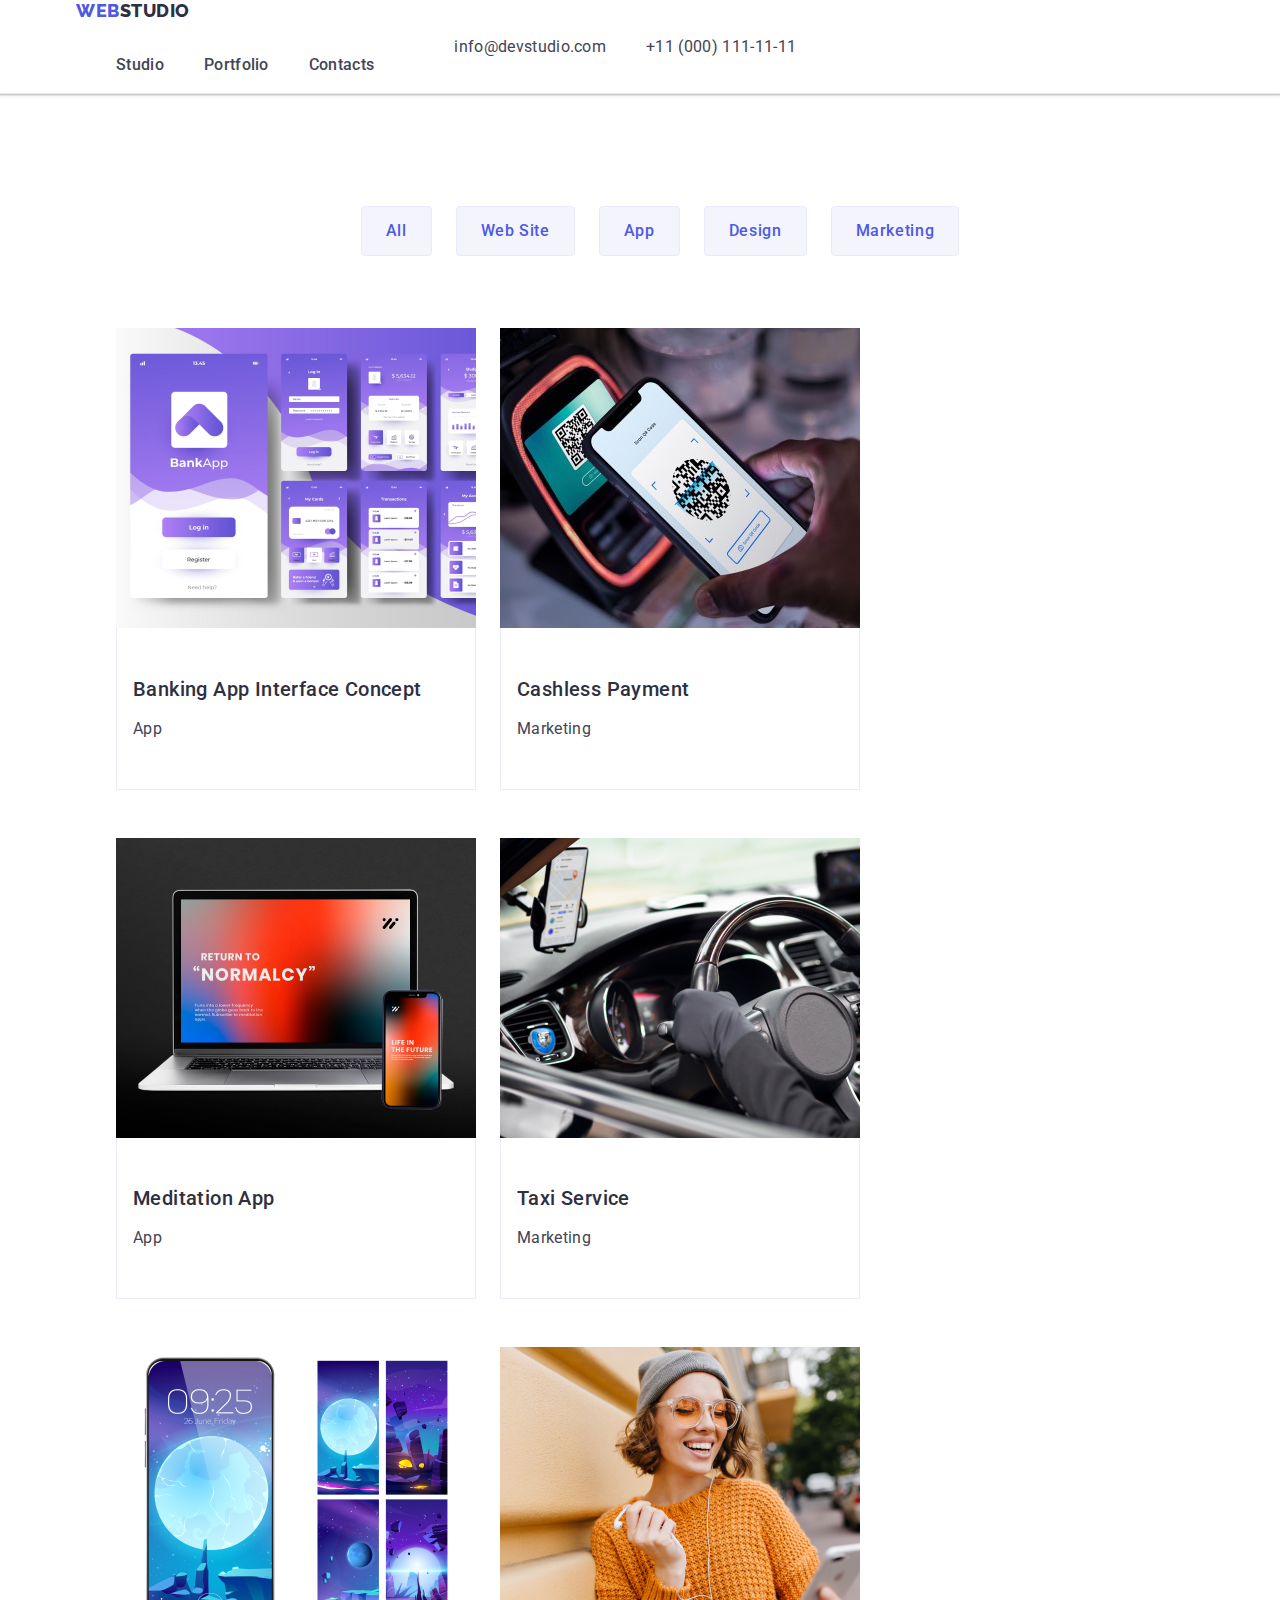
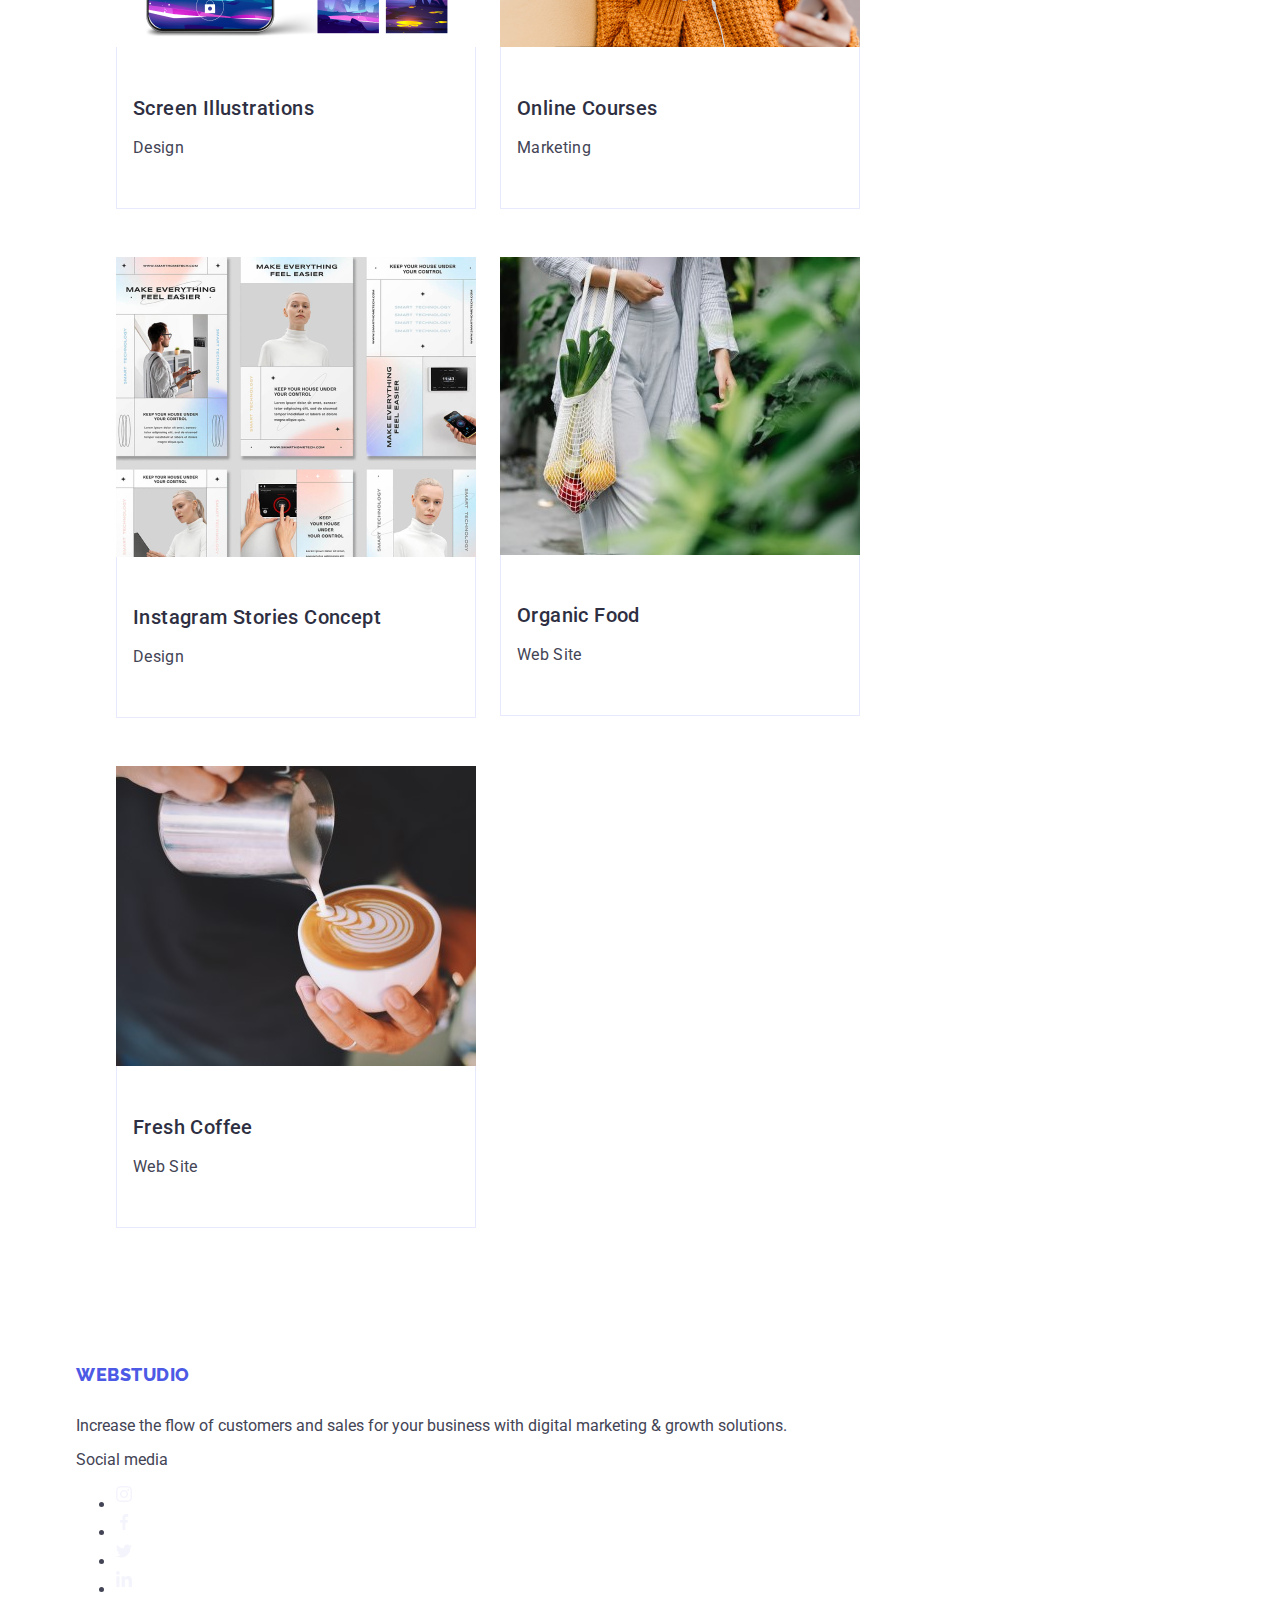
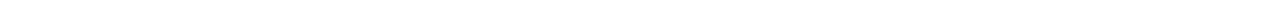
<file: portfolio.html>
<!DOCTYPE html>
<html lang="en">
  <head>
    <meta charset="UTF-8">
    <meta name="viewport" content="width=device-width, initial-scale=1.0">
    <title>Document</title>
    <link rel="fonts" href="https://fonts.googleapis.com">
    <link rel="fonts" href="https://fonts.gstatic.com">
    <link
      href="https://fonts.googleapis.com/css?family=Raleway" rel="stylesheet">
    <link
      href="https://fonts.googleapis.com/css?family=Roboto" rel="stylesheet">
    <link
      rel="stylesheet"
      href="https://cdnjs.cloudflare.com/ajax/libs/modern-normalize/1.0.0/modern-normalize.min.css">
    <link rel="stylesheet" href="css/style.css">
  </head>
  <body>
    <header class="header-style">
      <div class="div-style container">
        <nav class="nav-style">
          <a class="logo-style link" href="./index.html"
            >Web<span class="inside-logo">Studio</span></a
          >
          <!-- This is the menu area -->
          <ul class="list menustyle-ul">
            <li class="menustyle-li">
              <a
                class="link-style link"
                href="./index.html"
                >Studio</a
              >
            </li>
            <li class="menustyle-li">
              <a
                class="link-style link"
                href="./portfolio.html"
                >Portfolio</a
              >
            </li>
            <li class="menustyle-li">
              <a class="link-style link" href=""
                >Contacts</a
              >
            </li>
          </ul>
        </nav>
        <address class="address-style">
          <ul class="list address-style-ul">
            <li>
              <a class="contacts-color link" href="mailto:info@devstudio.com"
                >info@devstudio.com</a
              >
            </li>
            <li>
              <a class="contacts-color link" href="tel:+110001111111"
                >+11 (000) 111-11-11</a
              >
            </li>
          </ul>
        </address>
      </div>
    </header>
    <!--This is Main,  with one section only, BUTTONS -->
    <main>
      <section class="portfoliosection-hwthree">
        <div class="container">
          <h1 class="visually-hidden">This is Portfolio Header</h1>
          <ul class="list portfoliobuttonlist">
            <li class="portfoliobutton-li">
              <button
                class="portfoliobutton-style portfoliobuttonstyle-hwthree"
                type="button"
              >
                All
              </button>
            </li>
            <li class="portfoliobutton-li">
              <button
                class="portfoliobutton-style portfoliobuttonstyle-hwthree"
                type="button"
              >
                Web Site
              </button>
            </li>
            <li class="portfoliobutton-li">
              <button
                class="portfoliobutton-style portfoliobuttonstyle-hwthree"
                type="button"
              >
                App
              </button>
            </li>
            <li class="portfoliobutton-li">
              <button
                class="portfoliobutton-style portfoliobuttonstyle-hwthree"
                type="button"
              >
                Design
              </button>
            </li>
            <li class="portfoliobutton-li">
              <button
                class="portfoliobutton-style portfoliobuttonstyle-hwthree"
                type="button"
              >
                Marketing
              </button>
            </li>
          </ul>
          <!--  Ths is the images part -->
          <ul class="list portfolioservices-list-ul">
            <li class="portfolio">
              <a class="link portfoliolink-hwfour" href=""
                ><img src="./images/picone.jpg" alt="pic-one" width="360">
                <div class="portfoliolist-container">
                  <h2 class="portfolio-headers portfolioheaders-hwthree">
                    Banking App Interface Concept
                  </h2>
                  <p class="portfolio-p">App</p>
                </div>
              </a>
            </li>

            <li class="portfolio">
              <a class="link portfoliolink-hwfour" href=""
                ><img src="./images/pictwo.jpg" alt="pic-two" width="360">
                <div class="portfoliolist-container">
                  <h2 class="portfolio-headers portfolioheaders-hwthree">
                    Cashless Payment
                  </h2>
                  <p class="portfolio-p">Marketing</p>
                </div>
              </a>
            </li>

            <li class="portfolio">
              <a class="link portfoliolink-hwfour" href=""
                ><img src="./images/picthree.jpg" alt="pic-three" width="360">
                <div class="portfoliolist-container">
                  <h2 class="portfolio-headers portfolioheaders-hwthree">
                    Meditation App
                  </h2>

                  <p class="portfolio-p">App</p>
                </div></a
              >
            </li>

            <li class="portfolio">
              <a class="link portfoliolink-hwfour" href=""
                ><img src="./images/picfour.jpg" alt="pic-four" width="360">

                <div class="portfoliolist-container">
                  <h2 class="portfolio-headers portfolioheaders-hwthree">
                    Taxi Service
                  </h2>

                  <p class="portfolio-p">Marketing</p>
                </div></a
              >
            </li>

            <li class="portfolio">
              <a class="link portfoliolink-hwfour" href=""
                ><img src="./images/picfive.jpg" alt="pic-five" width="360">
                <div class="portfoliolist-container">
                  <h2 class="portfolio-headers portfolioheaders-hwthree">
                    Screen Illustrations
                  </h2>
                  <p class="portfolio-p">Design</p>
                </div></a
              >
            </li>

            <li class="portfolio">
              <a class="link portfoliolink-hwfour" href=""
                ><img src="./images/picsix.jpg" alt="pic-six" width="360">
                <div class="portfoliolist-container">
                  <h2 class="portfolio-headers portfolioheaders-hwthree">
                    Online Courses
                  </h2>

                  <p class="portfolio-p">Marketing</p>
                </div></a
              >
            </li>
            <li class="portfolio">
              <a class="link portfoliolink-hwfour" href=""
                ><img src="./images/picseven.jpg" alt="pic-seven" width="360">
                <div class="portfoliolist-container">
                  <h2 class="portfolio-headers portfolioheaders-hwthree">
                    Instagram Stories Concept
                  </h2>

                  <p class="portfolio-p">Design</p>
                </div></a
              >
            </li>
            <li class="portfolio">
              <a class="link portfoliolink-hwfour" href=""
                ><img src="./images/piceight.jpg" alt="pic-eight" width="360">
                <div class="portfoliolist-container">
                  <h2 class="portfolio-headers portfolioheaders-hwthree">
                    Organic Food
                  </h2>

                  <p class="portfolio-p">Web Site</p>
                </div></a
              >
            </li>
            <li class="portfolio">
              <a class="link portfoliolink-hwfour" href=""
                ><img src="./images/picnine.jpg" alt="pic-nine" width="360">
                <div class="portfoliolist-container">
                  <h2 class="portfolio-headers portfolioheaders-hwthree">
                    Fresh Coffee
                  </h2>

                  <p class="portfolio-p">Web Site</p>
                </div></a
              >
            </li>
          </ul>
        </div>
      </section>
    </main>
  <!-- this is footer -->
  <footer class="footer-style">
    <div class="container footerdiv-hwfour">
      <div class="footerlogopardiv">
      <a class="logo-style link footerlink-hwthree" href="./index.html"
        >Web<span class="footerinside-logo">Studio</span></a
      >
      <p class="footer-paragraph footer-p-hwthree">
        Increase the flow of customers and sales for your business with
        digital marketing & growth solutions.
      </p>
      </div>
<div class="footerdiv-hwfour">
<p class="footersocmedstyle-hwfour">Social media</p>

<ul class="footer-ul-hwfour">
<li class="footer-li-hwfour"><a class="footersocialslink"><svg class="footersvgli-hwfour" width="24" height="24"><use href="./images/icons.svg#instagram"></use></svg></a></li>

<li class="footer-li-hwfour"><a class="footersocialslink"><svg class="footersvgli-hwfour" width="24" height="24"><use href="./images/icons.svg#facebook"></use></svg></a></li>

<li class="footer-li-hwfour"><a class="footersocialslink"><svg class="footersvgli-hwfour" width="24" height="24"><use href="./images/icons.svg#twitter"></use></svg></a></li>

<li class="footer-li-hwfour"><a class="footersocialslink"><svg class="footersvgli-hwfour" width="24" height="24"><use href="./images/icons.svg#linkedin"></use></svg></a></li>

</ul>


</div>

    </div>
  </footer>
</body>
</html>
</file>
<file: css/style.css>
/* root vars */
:root {
    --white: #fff;
    --lightgrayishblueone: #e7e9fc;
    --lightgrayishbluetwo: #f4f4fd; /* formerly socmend color */
    --darkgrayishblue: #8e8f99; /* formerly secfivelinkcolor */
    --softblueone: 4d5ae5; /* formerly blue */
    --anotherblue: 404bbf; 
    --moderateblue:  #4d5ae5;
    --skygreen: 31d0aa;
    --verydarkgrayishblue:#2e2f42;
  }

/* DEFAULT CLASSES */
.link { text-decoration: none;}

.link:hover,
:focus,
:active {
  color: #404bbf;
}

.inside-logo {color: var(--verydarkgrayishblue);}

.list {list-style: none;}

.link-style {
  font-weight: 500;
  line-height: 1.5;
  letter-spacing: 0.02em;
  color: var(--verydarkgrayishblue)
  /*--hw3--*/
  padding: 24px 0;
}

.link-style:hover {color: #404bbf;}
.link-style:focus {color: #404bbf;}
.link-style:active {color: #404bbf;}

.address-style {
  font-style: normal;
  line-height: 1.5;
  letter-spacing: 0.02em;
}

.contacts-color { color: #434455;}

.contacts-color:hover { color: #404bbf;}
.contacts-color:focus { color: #404bbf;}
.contacts-color:active { color: #404bbf;}

body {
  font-family: Roboto, sans-serif;
  color: #434455;
  background-color: #ffffff;
}
/* header - for both index and porfolio */
.logo-style {
    font-family: "Raleway", sans-serif;
    font-weight: 800;
    font-size: 18px;
    line-height: 1.17;
    letter-spacing: 0.03em;
    text-transform: uppercase;
    color: #4d5ae5;
    /*--hw3--*/
    margin-right: 76px;
    display: inline-block;
    margin-bottom: 16px;
  }
  
  .header-style {border-bottom: 1px solid #e7e9fc;}
  
  .div-style {display: flex;}
  
  .container {
    width: 1158px;
    margin: 0 auto;
    padding-left: 15px;
    padding-right: 15px;
    align-items: center;  
  }
  
  .menustyle-ul {
    display: flex;
    margin-right: 40px;
    gap: 40px;
  }
  
  
  
  .menustyle-li { gap: 40px;}
  .link-style-hwthree {padding: 24px 0 24px;}
  .list-style-hwthree {
    gap: 40px;
    margin-right: 40px;
    margin-right: 0;
  }
  /*hw3*/
  .address-style-ul {
    display: flex;
    gap: 40px;
  }
  
  img {display: block;}

  .header-style {
    box-shadow: 
    0px 1px 6px rgba(46, 47, 66, 0.08),
    0px 1px 1px rgba(46, 47, 66, 0.16), 0px 2px 1px rgba(46, 47, 66, 0.08);
  }
  

/* INDEX - first section */
.first-section {
    background-color: var(--verydarkgrayishblue);
  /*--hw3--*/
    padding: 188px 0 188px;
    justify-content: center;
    align-items: center;
    margin: auto 0;
  /*--hw4--*/
    background-image: linear-gradient(rgba(46, 47, 66, 0.7), rgba(46, 47, 66, 0.7)),
  url(../images/seconebgimg.jpg);
  max-width: 1440px;
  background-repeat: no-repeat;
  background-position: center;
  background-size: cover;
  }
  
  .first-section-header {
    font-size: 56px;
    line-height: 1.07;
    text-align: center;
    letter-spacing: 0.02em;
    color: #ffffff;
  /*--hw3--*/
    max-width: 496px;
    align-items: center;
    display: flex;
    flex-direction: column;
    margin: 0 auto;
  }

  .first-section-button {
    background-color: #4d5ae5;
    font-family: Roboto, sans-serif;
    color: #434455;
    font-weight: 500;
    font-size: 16px;
    line-height: 1.5;
    letter-spacing: 0.04em;
    color: #ffffff;
  /*--hw3--*/
    display: block;
    min-width: 169px;
    height: 56px;
    border: none;
    background-color: #4d5ae5;
    border-radius: 4px;
    justify-content: center;
    cursor: pointer;
    justify-content: center;
    margin: 0 auto;
  }
  
  .portfoliobutton-li :focus,
  .portfoliobutton-li :hover {
    background-color: var(--ocean);
    color: var(white);
    border: 1px solid transparent;
    cursor: pointer;
    box-shadow: 0px 3px 1px rgba(0, 0, 0, 0.1), 0px 2px 1px rgba(0, 0, 0, 0.08), 0px 2px 2px rgba(0, 0, 0, 0.12);
  }
  
  .firstsec-button {
    display: block;
    min-width: 169px;
    height: 56px;
    border: none;
    background-color: #4d5ae5;
    border-radius: 4px;
    justify-content: center;
  }
  .firstsec-button {
    cursor: pointer;
    justify-content: center;
    margin: 0 auto;
  }

/* INDEX - second section */
.visually-hidden {
    position: absolute;
    width: 1px;
    height: 1px;
    margin: -1px;
    border: 0;
    padding: 0;
  
    white-space: nowrap;
    clip-path: inset(100%);
    clip: rect(0 0 0 0);
    overflow: hidden;
    outline: 0;
    outline-offset: 0;
  }
  
  .second-section-hwthree {  padding: 120px 0 120px;}
  
  .sectiontwo-ul {
    display: flex;
    gap: 24px;
    margin-right: 24px;
    padding: 0;
  /*--hw3--*/
    text-align: center;
    margin-bottom: 8px;
  }
  
  .features-item {  width: calc((100% - 72px) / 4);}
  
  .features-item :last-child {  margin-right: 0;}
  
  .section-two-headers-hwthree {  margin-bottom: 8px;}
  
  .section-two-headers {
    font-weight: 500;
    font-size: 20px;
    line-height: 1.2;
    letter-spacing: 0.02em;
    color: var(--verydarkgrayishblue);
  /*--hw3--*/
    margin-bottom: 8px;
  }
  
  .section-two-paragraphs {
    font-size: 16px;
    line-height: 1.5;
    letter-spacing: 0.02em;
    margin-bottom: 8px;
  }

/* INDEX - third section */
.section-three-header {
    font-size: 36px;
    line-height: 1.11;
    text-align: center;
    letter-spacing: 0.02em;
    text-transform: capitalize;
    color: var(--verydarkgrayishblue);
  /*--hw3--*/
    margin-bottom: 72px;
  }

  .third-sec-hwthree {
    padding-bottom: 120px;
  }
  
  .secthree-ul-list-style {
    display: flex;
    gap: 24px;
  }
  
  .secthree-list-style-hwthree {
    flex-basis: calc((100% - 48px) / 3);
  }
/* INDEX - fourth section */
.fourth-section {
    background-color: #f4f4fd;
  }
  
  .fourth-section-header {
    font-size: 36px;
    line-height: 1.11;
    text-align: center;
    letter-spacing: 0.02em;
    text-transform: capitalize;
    color: var(--verydarkgrayishblue);
    background-color: #ffffff;
  /*--hw3--*/
    margin-bottom: 72px;
  }
  
  .employee-bgcolor {
    background-color: #ffffff;
  }
  
  .fourthsectionemployee-name {
    font-weight: 500;
    font-size: 20px;
    line-height: 1.2;
    letter-spacing: 0.02em;
    color: var(--verydarkgrayishblue);
  }
  
  .fourthsectionemployee-position {
    font-size: 16px;
    line-height: 1.5;
    letter-spacing: 0.02em;
    color: #434455;
   /*--hw3--*/
    text-align: center;
  }

  .fourth-section {
    padding: 120px 0;
  }
  
  .fourth-section-header-hwthree {
   
  }
  
  .fourth-section-ul-hwthree {
    display: flex;
    gap: 24px;
  }
  
  .employeeliststyle-hwthree {
    border-radius: 0px 0px 4px 4px;
    box-shadow: 0px 1px 6px rgba(46, 47, 66, 0.08),
    0px 1px 1px rgba(46, 47, 66, 0.16), 0px 2px 1px rgba(46, 47, 66, 0.08);
   /*--hw3--*/
    background-color: #ffffff;
  }
  .employeedivstyle-hwthree {
    padding: 32px 0;
  }

  .employess-socials-hwfour {

    display: flex;
    justify-content: center;
    gap: 24px;
    list-style: none;
  }
  
  .socialsstyle-hwfour {
    width: 40px;
    height: 40px;
  }
  
  .socialslink-hwfour {
  width: 100%;
  height: 100%;
  background-color:  #4d5ae5;
  border-radius: 50%;
  display: flex;
  align-items: center;
  justify-content: center;
  }
  
  .socialslink-hwfour:hover,
  .socialslink-hwfour:focus {background-color:#404bbf;}
  
  .svgstylesecfour-hwfour {
    fill: var(--socmedcolor);
  }
  
/* INDEX - fifth section */
.secfive-hwfour {
  padding-top: 120px;
  padding-bottom: 120px;
}
.secfiveheader-hwfour {
font-size: 36px;
line-height: 1.11;
color: var(--verydarkgrayishblue);
display:flex;
justify-content: center;
margin-bottom: 72px;
}

.secfive-ul-hwfour {
display: flex;
gap: 24px;
list-style: none;
}

.secfive-li-hwfour {
  width:calc((100% - 120px) / 6);
  height:88px;
}

.secfivelink-hwfour {
  width: 100%;
  height: 100%;
  display: flex;
  align-items: center;
  justify-content: center;
  border: 1px solid #8e8f99;
  border-radius: 4px;
  color: #8e8f99;
}

.secfivelink-hwfour:hover,
.secfivelink-hwfour:focus {
  border-color:#404bbf;
  color:#404bbf;
}

.svgstylesecfive-hwfour {
fill: currentColor;
}

/* PORTFOLIO - main section */
.portfoliobutton-style {
    font-family: Roboto, sans-serif;
    font-weight: 500;
    font-size: 16px;
    line-height: 1.5;
    letter-spacing: 0.04em;
    color: #4d5ae5;
    background-color: #f4f4fd;
  }
  
  .portfolio-headers {
    font-weight: 500;
    font-size: 20px;
    line-height: 1.2;
    letter-spacing: 0.02em;
    color: var(--verydarkgrayishblue);
  }
  
  .portfoliobutton-style :hover,
  :focus {
    color: #ffffff;
    background-color: #404bbf;
  }
  
  .portfoliobutton-style:hover {
    color: #ffffff;
  }
  
  .portfoliobutton-style {
    cursor: pointer;
  }
  
  .portfolio-p {
    font-size: 16px;
    line-height: 1.5;
    letter-spacing: 0.02em;
    color: #434455;
  }

  .portfoliosection-hwthree {
    padding: 96px 0 120px 0;
  }
  
  .portfoliobuttonstyle-hwthree {
    padding: 12px 24px;
    border: 1px solid #e7e9fc;
    border-radius: 4px;
  }
  
  .portfoliobuttonstyle-hwthree {
    border: 1px solid #e7e9fc;
  }
  
  .portfoliobuttonstyle-hwthree :hover,
  :focus {
    border-color: transparent;
  }
  
  .portfoliobuttonstyle-hwthree {
    border: 1px solid #e7e9fc;
  }
  .portfoliobuttonstyle-hwthree :hover {
    border: 1px solid transparent;
  }
  
  .portfoliobuttonlist {
    display: flex;
    justify-content: center;
    gap: 24px;
    margin-bottom: 72px;
  }
   
  .portfolioservices-list-ul {
    display: flex;
    flex-wrap: wrap;
    column-gap: 24px;
    row-gap: 48px;
  }
  .portfoliolist-container {
    padding: 32px 16px;
    border: 1px solid #e7e9fc;
    border-top: none;
  }
  
  
  
  .portdivstyle-hwthree {
    padding: 32px 16px;
    border: 1px solid #e7e9fc;
    border-top: none;
  }
  
  .portfolioheaders-hwthree {
    margin-bottom: 8px;
  }

  .portfoliolink-hwfour {
    display:block;
    }
    
    .portfoliolink-hwfour:hover,
    .portfoliolink-hwfour:focus
     {
      box-shadow: 0px 1px 6px rgba(46, 47, 66, 0.08), 0px 1px 1px rgba(46, 47, 66, 0.16), 0px 2px 1px rgba(46, 47, 66, 0.08);
    

/* footer - for both index and porfolio */
.footer-style {
    background-color: var(--verydarkgrayishblue);
    display: flex;
    align-items: center;
  }
  
  .footer-paragraph {
    line-height: 1.5;
    color: #f4f4fd;
    letter-spacing: 0.02em;
    margin-bottom: 16px;
  /*--hw3--*/
    max-width: 264px;
    margin-bottom: 16px;
  }
  
  .footerinside-logo {color: #f4f4fd;}
  .footer-style {
    padding: 100px 0;
  }

  .footerdiv-hwfour {
    display:flex;
    align-items: baseline;
    }
    
    .footerlogopardiv {
      margin-right: 120px;
    }
    
    .footersocmedstyle-hwfour {
    font-weight: 500;
    font-size: 16px;
    line-height: 1.5;
    letter-spacing: 0.02em;
    color: #FFFFFF;
    margin-bottom: 16px;
    }
    
    .footer-ul-hwfour {
      list-style: none;
    display: flex;
    gap: 16px;
    }
    
    .footer-li-hwfour {
    width: 40px;
    height: 40px;
    }
    
    .footersocialslink {
    width: 100%;
    height: 100%;
    background-color: 4d5ae5;
    border-radius: 50%;
    display:flex;
    align-items: center;
    justify-content: center;
    }
    
    .footersocialslink:hover,
    .footersocialslink:focus {
      background-color:#31d0aa;
      }
    
    .footersvgli-hwfour {
    fill: var(--socmedcolor)
    }
    
    .footerdiv-hwfour {
    display: flex;
    align-items: baseline;
    }
</file>
